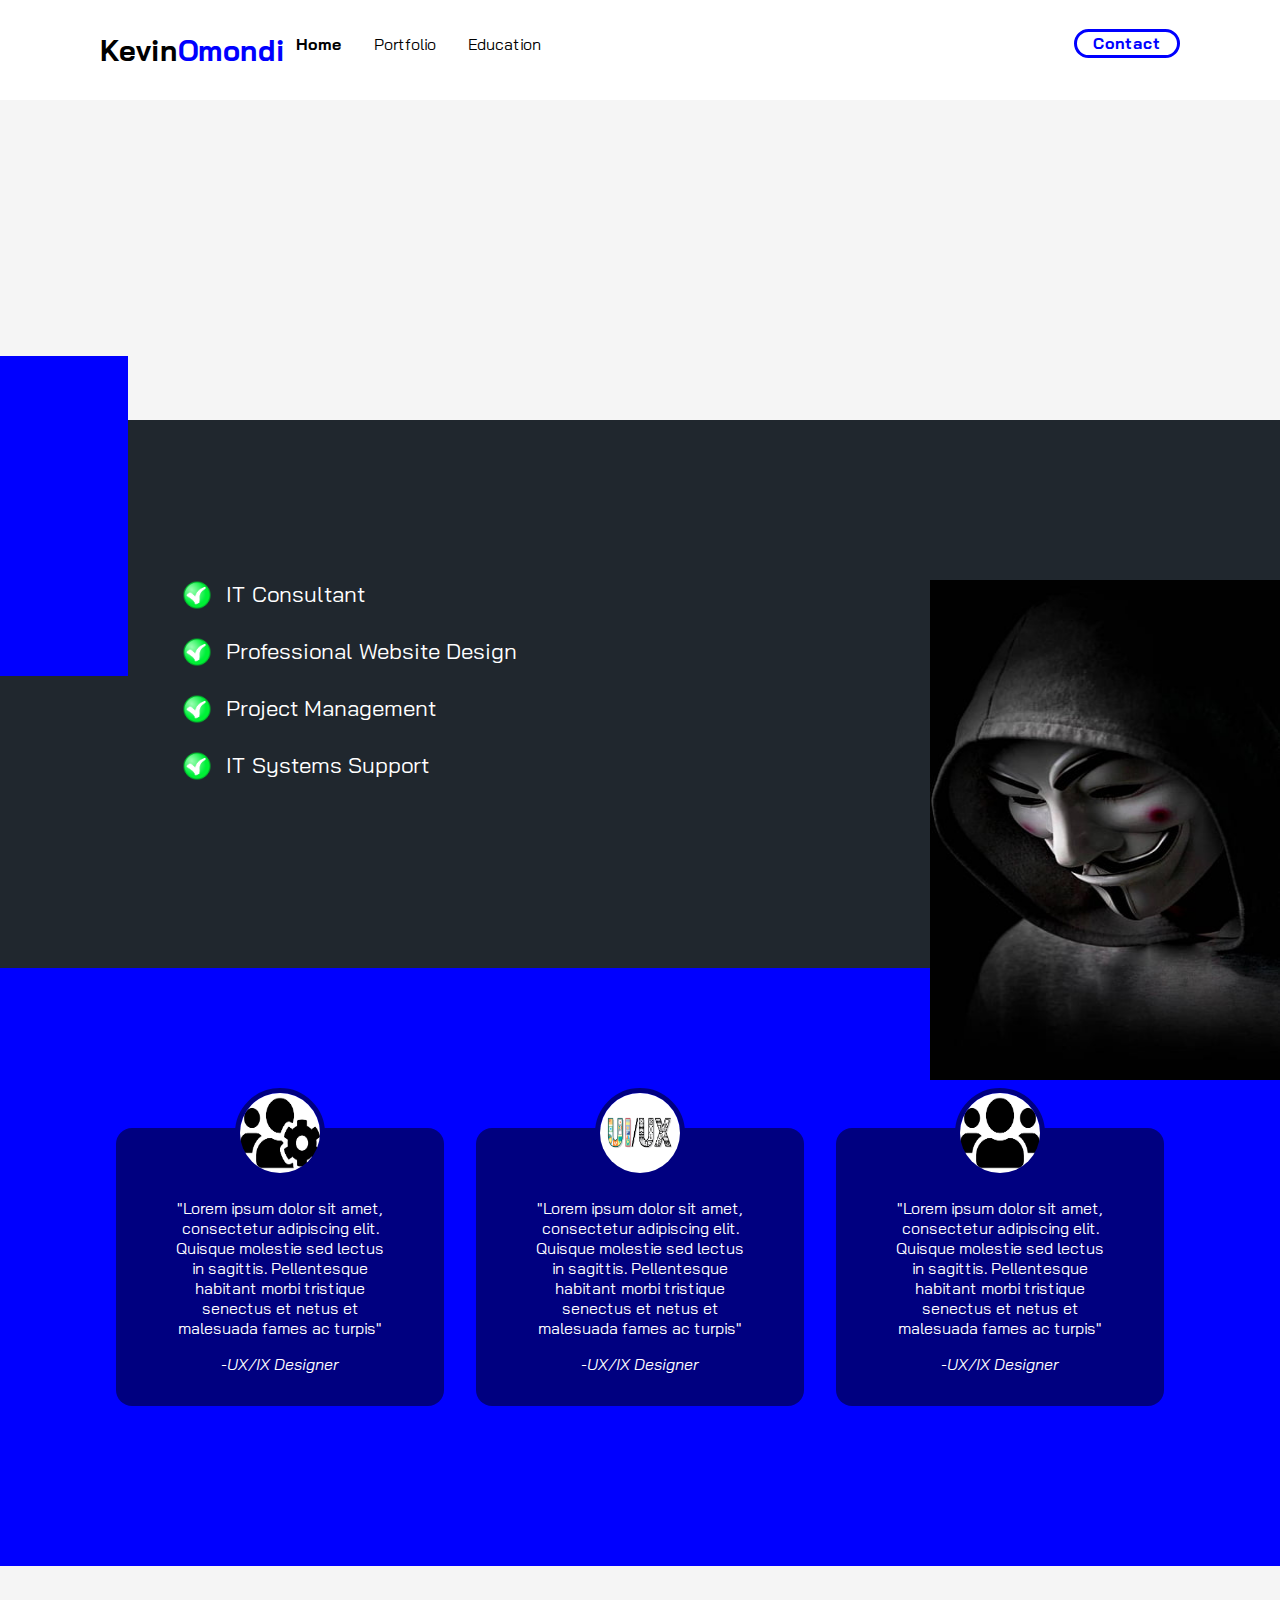
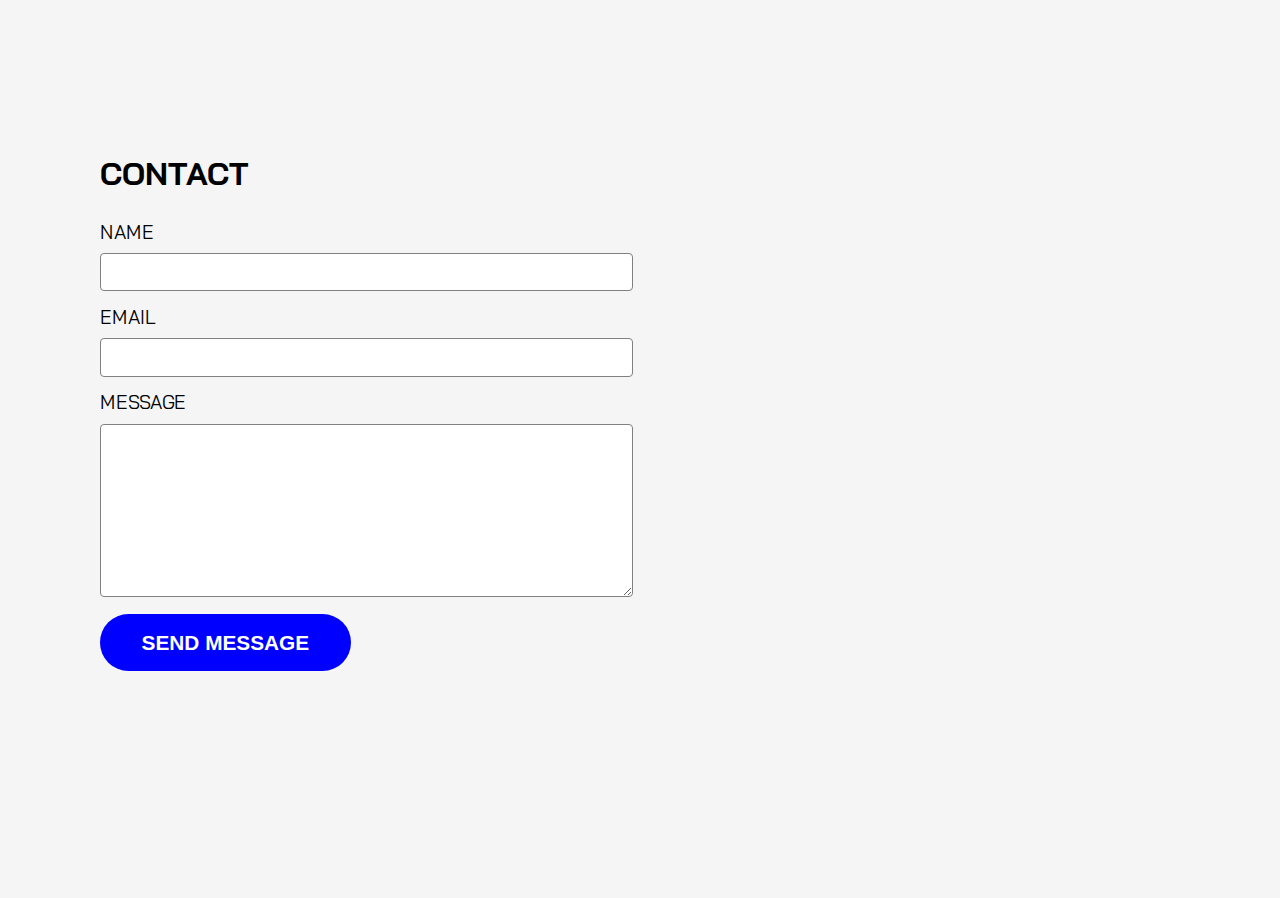
<file: index.html>
<!DOCTYPE html>
<html lang="en">
<head>
    <meta charset="UTF-8">
    <meta http-equiv="X-UA-Compatible" content="IE=edge">
    <meta name="viewport" content="width=device-width, initial-scale=1.0">  
    <title>Document</title>
    <link rel="stylesheet" href="css/main.css">
</head>
<body>
    <div class="navbar">
         <div class="container">
             <a class="logo" href="#">Kevin<span>Omondi</span></a>
            <img id="mobile-cta" class="mobile-menu" src="images/menu-icon.svg" alt="Open Menu">
             <nav>
                <img id="mobile-exit" class="mobile-menu-exit" src="images/close.svg" alt="Open Menu">
                 <ul class="primary-nav">
                     <li class="current"><a href="#">Home</a></li>
                     <li><a href="#">Portfolio</a></li>
                     <li><a href="#">Education</a></li>
                 </ul>

                 <ul class="secondary-nav">
                    <li class="contact-cta"><a href="#">Contact</a></li>   
                </ul>
                </nav>
         </div>
    </div>
    <section class="hero">
        
    </section>
    
    <section class="features-section">
        <div class="container">
            <ul class="features-list">
                <li>IT Consultant</li>
                <li>Professional Website Design</li>
                <li>Project Management</li>
                <li>IT Systems Support</li>  
            </ul>
            <img src="images/profile.jpg" alt="Profile Pic">
        </div>
    </section>

    <section class="testimonials-section">
        <div class="container">
            <ul>
                <li>
                    <img src="images/project.png" alt="">
                    <blockquote>"Lorem ipsum dolor sit amet, consectetur adipiscing elit. Quisque molestie sed lectus in sagittis. Pellentesque habitant morbi tristique senectus et netus et malesuada fames ac turpis"</blockquote>
                    <cite> -UX/IX Designer</cite>
                </li>
                <li>
                    <img src="images/uxix.png" alt="">
                    <blockquote>"Lorem ipsum dolor sit amet, consectetur adipiscing elit. Quisque molestie sed lectus in sagittis. Pellentesque habitant morbi tristique senectus et netus et malesuada fames ac turpis"</blockquote>
                    <cite> -UX/IX Designer</cite>
                </li>
                <li>
                    <img src="images/user.png" alt="">
                    <blockquote>"Lorem ipsum dolor sit amet, consectetur adipiscing elit. Quisque molestie sed lectus in sagittis. Pellentesque habitant morbi tristique senectus et netus et malesuada fames ac turpis"</blockquote>
                    <cite> -UX/IX Designer</cite>
                </li>
            </ul>
        </div>
    </section>

    <section class="contact-section">
        <div class="container">
            <div class="contact-left">
                <h2>CONTACT</h2>
                <form action="">
                    <label for="name">NAME</label>
                    <input type="text" id="name" name="name">
                    <label for="email">EMAIL</label>
                    <input type="email" id="email" name="email">
                    <label for="message">MESSAGE</label>
                    <textarea name="mesage" id="message" cols="30" rows="10"></textarea>
                    <input type="submit" class="send-message-cta" value="SEND MESSAGE">
                </form>
            </div>
            <div class="contact-right">
                <iframe src="https://www.google.com/maps/embed?pb=!1m18!1m12!1m3!1d55239.25851803672!2d36.78598436997182!3d-1.2936780249087532!2m3!1f0!2f0!3f0!3m2!1i1024!2i768!4f13.1!3m3!1m2!1s0x182f1172d84d49a7%3A0xf7cf0254b297924c!2sNairobi!5e0!3m2!1sen!2ske!4v1653400694721!5m2!1sen!2ske" width="600" height="450" style="border:0;" allowfullscreen="" loading="lazy" referrerpolicy="no-referrer-when-downgrade"></iframe>
            </div>

        </div>
    </section>

    <script>

        const mobileBtn = document.getElementById('mobile-cta')
            nav = document.querySelector('nav')
            mobileBtnExit =  document.getElementById('mobile-exit')
        
        mobileBtn.addEventListener('click',() => {
            nav.classList.add('menu-btn'); 
        })

        mobileBtnExit.addEventListener('click',() => {
            nav.classList.remove('menu-btn'); 
        })

    </script>
</body>
</html>
</file>
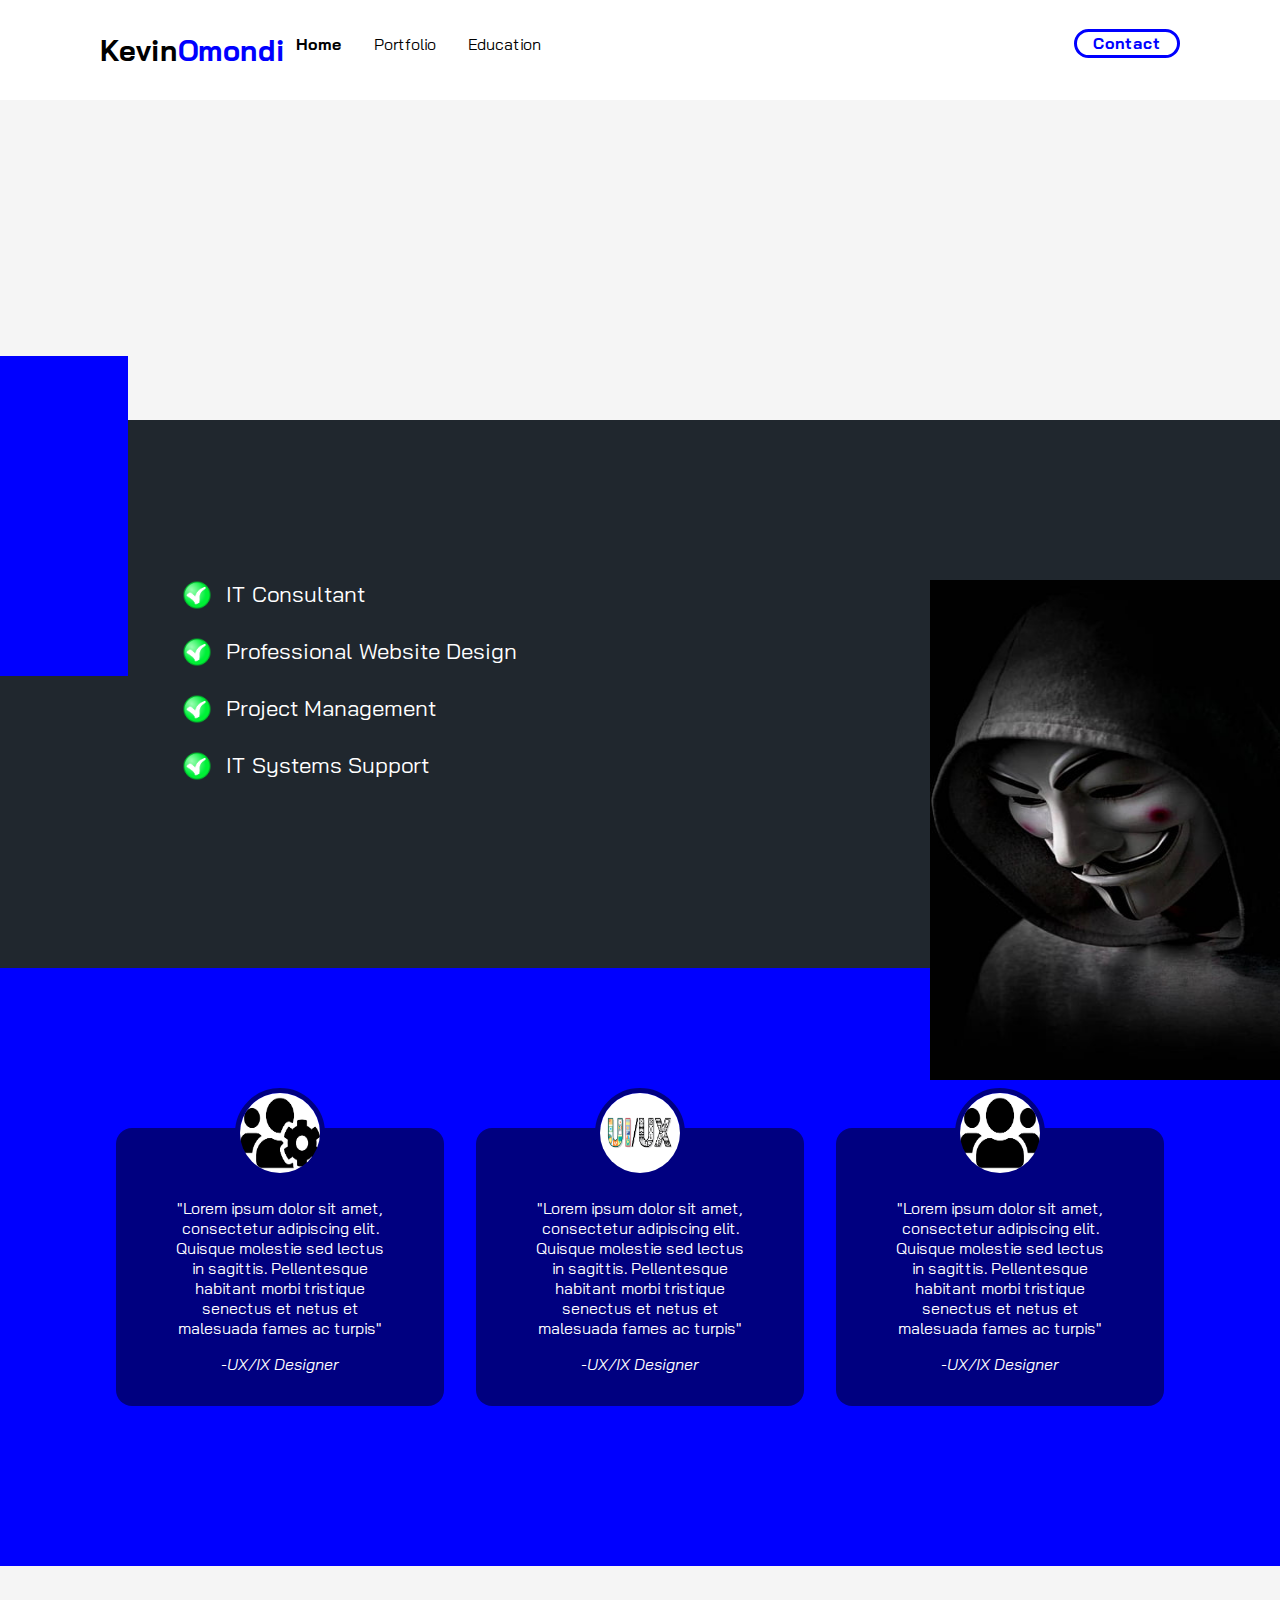
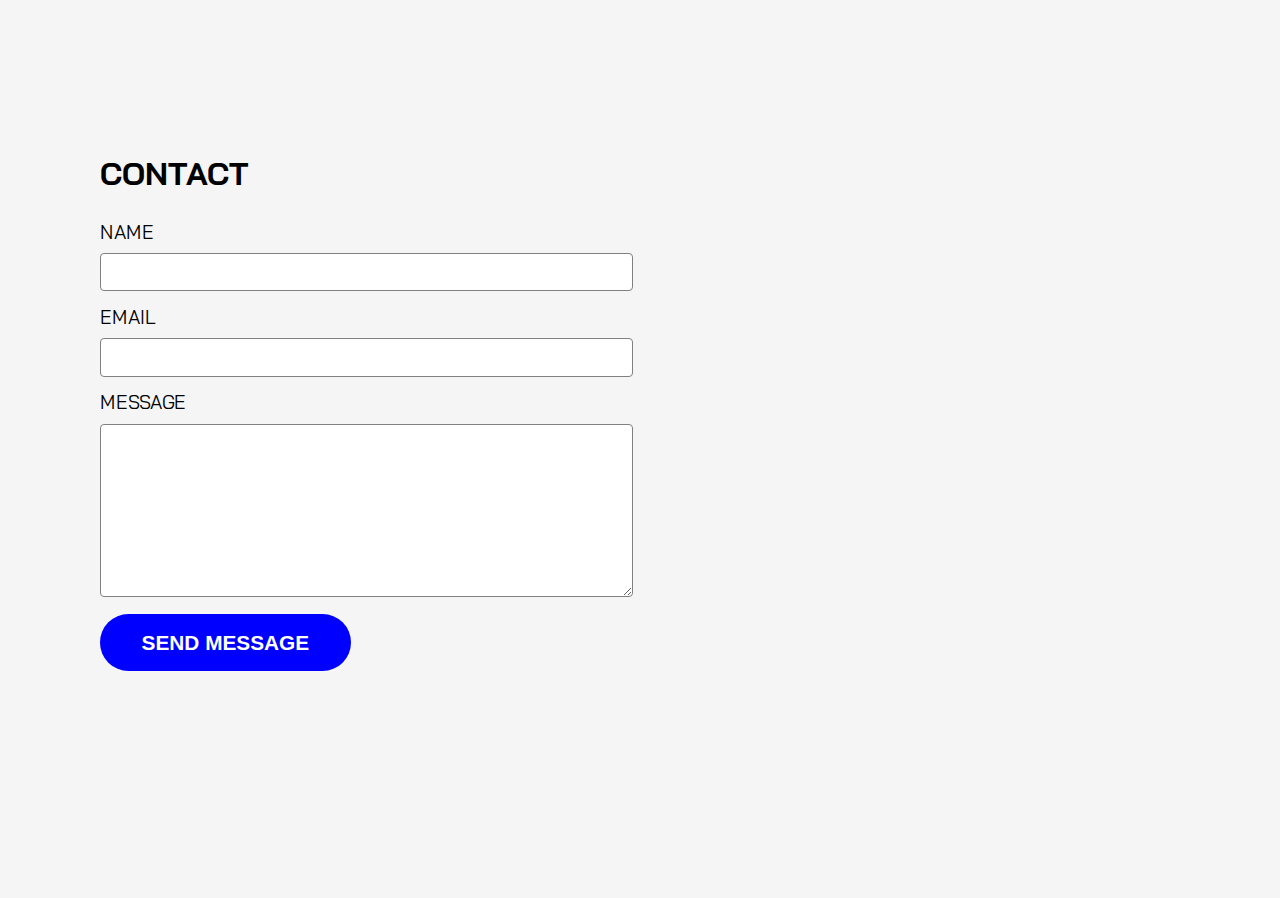
<file: page.html>
<!DOCTYPE html>
<html lang="en">
<head>
    <meta charset="UTF-8">
    <meta http-equiv="X-UA-Compatible" content="IE=edge">
    <meta name="viewport" content="width=device-width, initial-scale=1.0">  
    <title>Document</title>
    <link rel="stylesheet" href="css/main.css">
</head>
<body>
    <div class="navbar">
         <div class="container">
             <a class="logo" href="#">Kevin<span>Omondi</span></a>
            <img id="mobile-cta" class="mobile-menu" src="images/menu-icon.svg" alt="Open Menu">
             <nav>
                <img id="mobile-exit" class="mobile-menu-exit" src="images/close.svg" alt="Open Menu">
                 <ul class="primary-nav">
                     <li class="current"><a href="#">Home</a></li>
                     <li><a href="#">Portfolio</a></li>
                     <li><a href="#">Education</a></li>
                 </ul>

                 <ul class="secondary-nav">
                    <li class="contact-cta"><a href="#">Contact</a></li>   
                </ul>
                </nav>
         </div>
    </div>
    <section class="hero">

    </section>
    
    <section class="features-section">
        <div class="container">
            <ul class="features-list">
                <li>IT Consultant</li>
                <li>Professional Website Design</li>
                <li>Project Management</li>
                <li>IT Systems Support</li>  
            </ul>
            <img src="images/profile.jpg" alt="Profile Pic">
        </div>
    </section>

    <section class="testimonials-section">
        <div class="container">
            <ul>
                <li>
                    <img src="images/project.png" alt="">
                    <blockquote>"Lorem ipsum dolor sit amet, consectetur adipiscing elit. Quisque molestie sed lectus in sagittis. Pellentesque habitant morbi tristique senectus et netus et malesuada fames ac turpis"</blockquote>
                    <cite> -UX/IX Designer</cite>
                </li>
                <li>
                    <img src="images/uxix.png" alt="">
                    <blockquote>"Lorem ipsum dolor sit amet, consectetur adipiscing elit. Quisque molestie sed lectus in sagittis. Pellentesque habitant morbi tristique senectus et netus et malesuada fames ac turpis"</blockquote>
                    <cite> -UX/IX Designer</cite>
                </li>
                <li>
                    <img src="images/user.png" alt="">
                    <blockquote>"Lorem ipsum dolor sit amet, consectetur adipiscing elit. Quisque molestie sed lectus in sagittis. Pellentesque habitant morbi tristique senectus et netus et malesuada fames ac turpis"</blockquote>
                    <cite> -UX/IX Designer</cite>
                </li>
            </ul>
        </div>
    </section>

    <section class="contact-section">
        <div class="container">
            <div class="contact-left">
                <h2>CONTACT</h2>
                <form action="">
                    <label for="name">NAME</label>
                    <input type="text" id="name" name="name">
                    <label for="email">EMAIL</label>
                    <input type="email" id="email" name="email">
                    <label for="message">MESSAGE</label>
                    <textarea name="mesage" id="message" cols="30" rows="10"></textarea>
                    <input type="submit" class="send-message-cta" value="SEND MESSAGE">
                </form>
            </div>
            <div class="contact-right">
                <iframe src="https://www.google.com/maps/embed?pb=!1m18!1m12!1m3!1d55239.25851803672!2d36.78598436997182!3d-1.2936780249087532!2m3!1f0!2f0!3f0!3m2!1i1024!2i768!4f13.1!3m3!1m2!1s0x182f1172d84d49a7%3A0xf7cf0254b297924c!2sNairobi!5e0!3m2!1sen!2ske!4v1653400694721!5m2!1sen!2ske" width="600" height="450" style="border:0;" allowfullscreen="" loading="lazy" referrerpolicy="no-referrer-when-downgrade"></iframe>
            </div>

        </div>
    </section>

    <script>

        const mobileBtn = document.getElementById('mobile-cta')
            nav = document.querySelector('nav')
            mobileBtnExit =  document.getElementById('mobile-exit')
        
        mobileBtn.addEventListener('click',() => {
            nav.classList.add('menu-btn'); 
        })

        mobileBtnExit.addEventListener('click',() => {
            nav.classList.remove('menu-btn'); 
        })

    </script>
</body>
</html>
</file>
<file: css/main.css>
@import url("https://fonts.googleapis.com/css?family=Bai Jamjuree");
:root {
  --primary-color: blue;
}

body {
  background-color: whitesmoke;
  margin: 0;
  font-family: "Bai Jamjuree";
}

.navbar {
  background: white;
  padding: 2em;
}

.navbar .logo {
  text-decoration: none;
  font-weight: bold;
  color: black;
  font-size: 1.8em;
}

.navbar .logo span {
  color: var(--primary-color);
}

.navbar nav {
  display: none;
}

.navbar .container {
  display: -webkit-box;
  display: -ms-flexbox;
  display: flex;
  place-content: space-between;
}

.navbar .mobile-menu {
  cursor: pointer;
}

ul {
  list-style-type: none;
  margin: 0;
  padding: 0;
}

section {
  padding: 5em 2em;
}

section.features-section {
  background: #20272E;
  color: white;
}

ul.features-list {
  margin: 0;
  padding-left: .1em;
  display: -ms-grid;
  display: grid;
  -ms-grid-columns: (minmax(19rem, 1fr))[auto-fit];
      grid-template-columns: repeat(auto-fit, minmax(19rem, 1fr));
}

ul.features-list li {
  font-size: 1.1em;
  margin-bottom: 1.3em;
  margin-left: 2em;
  position: relative;
}

ul.features-list li:before {
  content: '';
  left: -2em;
  position: absolute;
  width: 20px;
  height: 20px;
  background-image: url("../images/bullet.png");
  background-size: contain;
  margin-right: .5em;
}

.features-section img {
  display: none;
}

.testimonials-section {
  background: var(--primary-color);
  color: white;
}

.testimonials-section li {
  background: navy;
  text-align: center;
  padding: 2em 1em;
  width: 80%;
  margin: 0 auto 5em auto;
  border-radius: 1em;
}

.testimonials-section li img {
  width: 5em;
  height: 5em;
  border: 5px solid navy;
  border-radius: 50%;
  margin-top: -4.5em;
}

h2 {
  font-size: 2em;
}

label {
  display: block;
  font-size: 1.2em;
  margin-bottom: .5em;
}

input, textarea {
  width: 100%;
  padding: .8em;
  margin-bottom: 1em;
  border-radius: .3em;
  border: 1px solid gray;
  -webkit-box-sizing: border-box;
          box-sizing: border-box;
}

input[type="submit"] {
  background-color: var(--primary-color);
  color: white;
  font-weight: bold;
  font-size: 1.3em;
  border: none;
  margin-bottom: 3em;
  border-radius: 5em;
  display: inline-block;
  padding: .8em 2em;
  width: unset;
  cursor: pointer;
}

iframe {
  width: 100%;
  height: 300px;
}

nav.menu-btn {
  display: block;
}

nav {
  position: fixed;
  z-index: 999;
  width: 66%;
  right: 0;
  top: 0;
  background: gray;
  height: 100vh;
  padding: 1em;
}

ul.primary-nav {
  margin-top: 5em;
}

li a {
  color: white;
  text-decoration: none;
  display: block;
  padding: .5em;
  font-size: 1.3em;
  text-align: right;
}

li a:hover {
  font-weight: bold;
}

.mobile-menu-exit {
  float: right;
  margin: .5em;
  cursor: pointer;
}

@media only screen and (min-width: 768px) {
  .mobile-menu, .mobile-menu-exit {
    display: none;
  }
  .navbar .container {
    display: -ms-grid;
    display: grid;
    -ms-grid-columns: 180px auto;
        grid-template-columns: 180px auto;
    -webkit-box-pack: unset;
        -ms-flex-pack: unset;
            justify-content: unset;
  }
  .navbar nav {
    display: -webkit-box;
    display: -ms-flexbox;
    display: flex;
    -webkit-box-pack: justify;
        -ms-flex-pack: justify;
            justify-content: space-between;
    background: none;
    position: unset;
    height: auto;
    width: 100%;
    padding: 0;
  }
  .navbar nav ul {
    display: -webkit-box;
    display: -ms-flexbox;
    display: flex;
  }
  .navbar nav a {
    color: black;
    font-size: 1em;
    padding: .1em 1em;
  }
  .navbar nav ul.primary-nav {
    margin: 0;
  }
  .navbar nav li.current a {
    font-weight: bold;
  }
  .navbar nav li.contact-cta a {
    color: var(--primary-color);
    border: 3px solid var(--primary-color);
    font-weight: bold;
    border-radius: 5em;
    margin-top: -.2em;
  }
  .navbar nav li.contact-cta a:hover {
    background: var(--primary-color);
    color: white;
  }
}

@media only screen and (min-width: 1080px) {
  .container {
    width: 1080px;
    margin: 0 auto;
  }
  section {
    padding: 10em 4em;
  }
  ul.features-list {
    display: block;
    margin-left: 5em;
  }
  ul.features-list li {
    font-size: 1.4em;
  }
  ul.features-list li:before {
    width: 30px;
    height: 30px;
  }
  .features-section {
    position: relative;
  }
  .features-section img {
    display: block;
    position: absolute;
    right: 0;
    width: 350px;
    height: 500px;
    bottom: -7em;
  }
  .testimonials-section ul {
    display: -webkit-box;
    display: -ms-flexbox;
    display: flex;
  }
  .testimonials-section ul li {
    margin: 0 1em;
  }
  .contact-section {
    position: relative;
  }
  .contact-section .container {
    display: -webkit-box;
    display: -ms-flexbox;
    display: flex;
  }
  .contact-right {
    position: absolute;
    right: 0;
    top: 0;
    width: 45%;
    height: 100%;
  }
  .contact-right iframe {
    height: 100%;
  }
}

@media only screen and (min-width: 1200px) {
  .features-section:before {
    content: '';
    position: absolute;
    width: 10%;
    height: 20em;
    background: var(--primary-color);
    left: 0;
    top: -4em;
  }
}
/*# sourceMappingURL=main.css.map */
</file>
